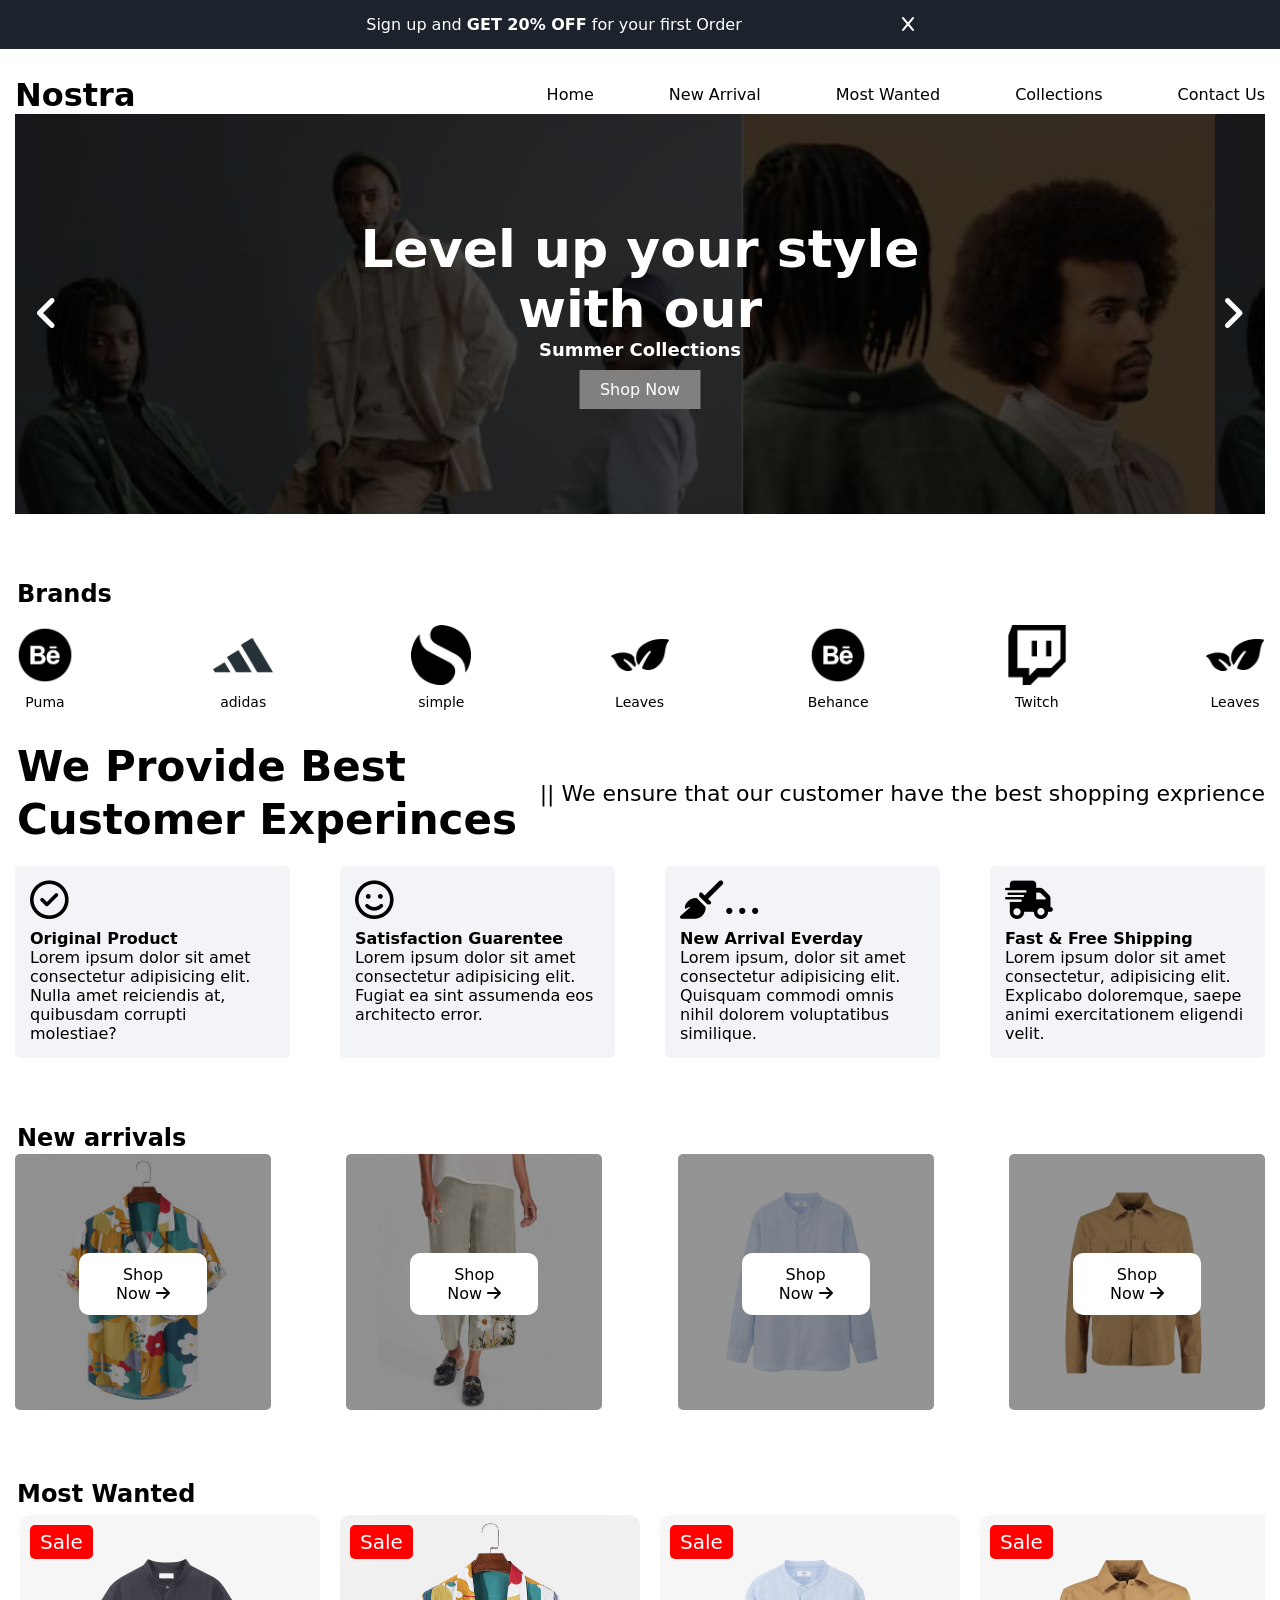
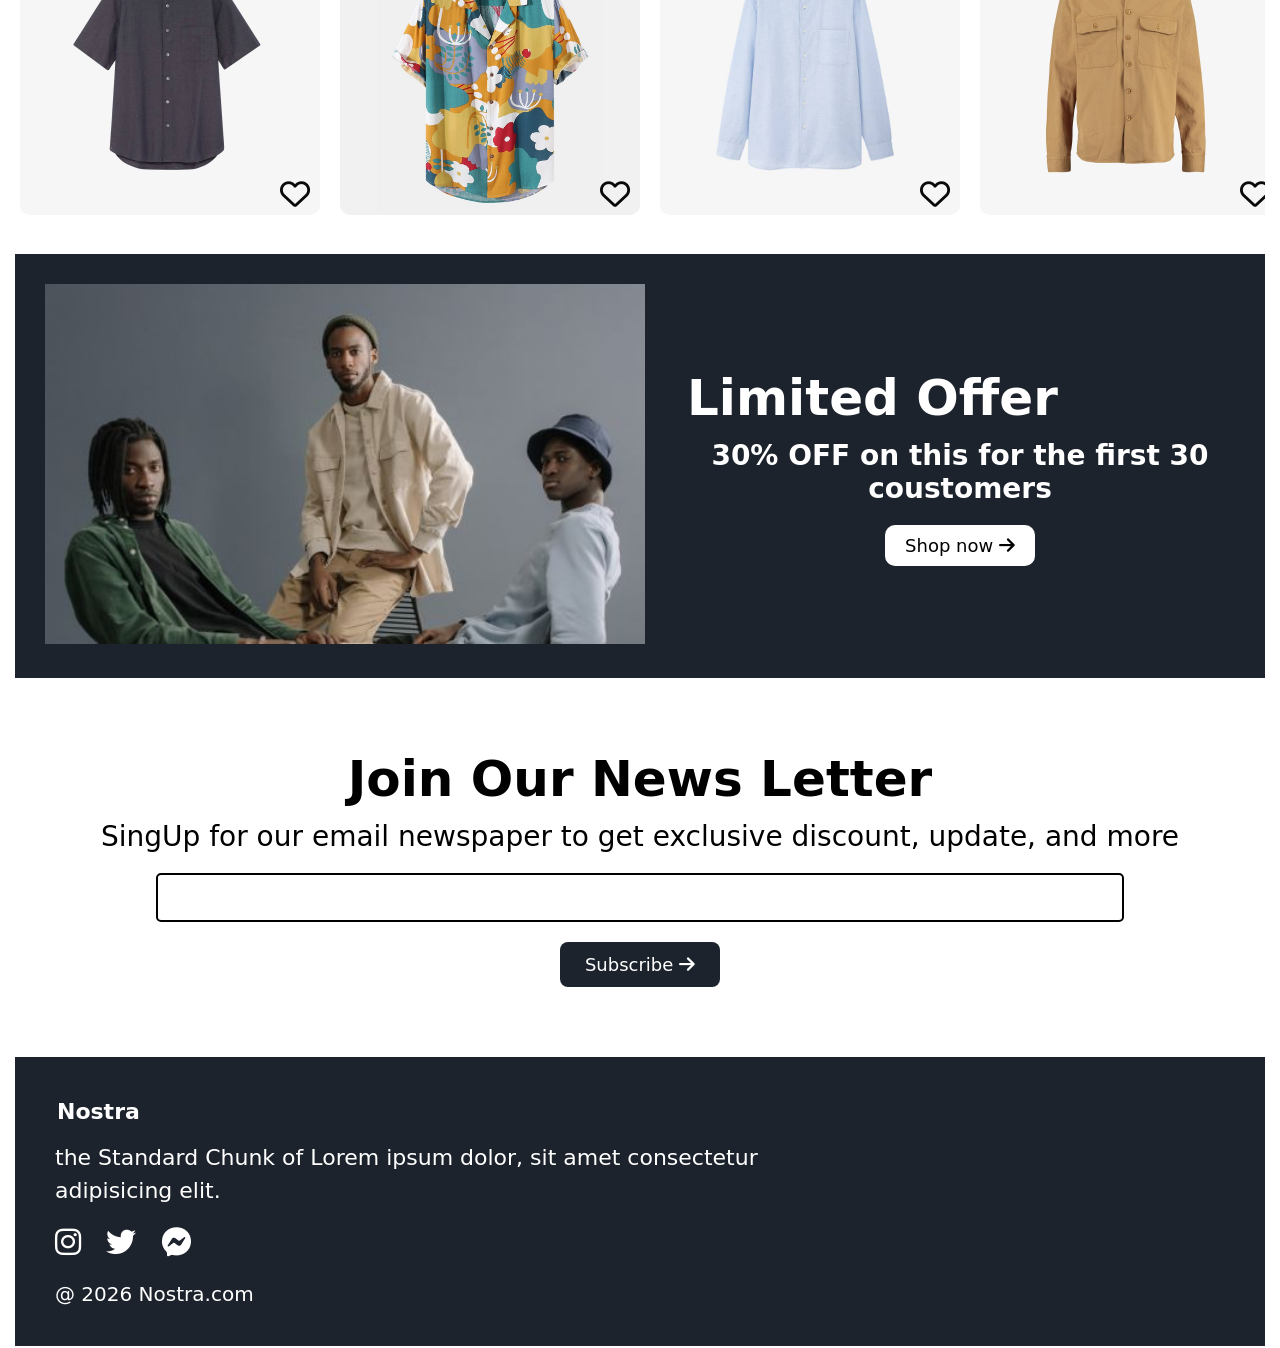
<file: index.html>
<!DOCTYPE html>
<html lang="en">

<head>
    <meta charset="UTF-8">
    <meta name="viewport" content="width=device-width, initial-scale=1.0">
    <title>NOSTRA</title>
    <link rel="stylesheet" href="stylesheet.css">
    <link rel="stylesheet" href="collections.html">
    <link rel="stylesheet" href="contact.html">
    <link rel="stylesheet" href="https://cdnjs.cloudflare.com/ajax/libs/font-awesome/6.4.2/css/all.min.css">
    <link rel="preconnect" href="https://fonts.googleapis.com">
    <link rel="preconnect" href="https://fonts.gstatic.com" crossorigin>
    <link href="https://fonts.googleapis.com/css2?family=Poppins:wght@400;500;700&display=swap" rel="stylesheet">
</head>
<body>
    <div class="top">
        <p>Sign up and <b>GET 20% OFF</b> for your first Order</p>
        <p class="par"><i class="fa-solid fa-x" style="color: white;"></i></p>
    </div>
    <div class="navbar">
        <nav class="section__1">
            <h1 class="nos">Nostra</h1>
            <div class="navbar_links">
                <p class="link">
                    <a href="">Home</a>
                </p>
                <p class="link">
                    <a href="#new_arrival">New Arrival</a>
                </p>
                <p class="link">
                    <a href="#most_wanted">Most Wanted</a>
                </p>
                <p class="link">
                    <a href="collections.html">Collections</a>
                </p>
                <p class="link">
                    <a href="contact.html">Contact Us</a>
                </p>
            </div>
            <div class="navbar-menu-toggle"><i id="side-navbar-activate" onclick="shownavbar()" class="fa-solid fa-bars"
                    style="color: rgb(9, 9, 9);"></i></div>
        </nav>
        <!--side navbar-->

        <div class="side-navbar" style="margin-left: -60%;">
            <p style="text-align: right;">
                <i id="side-navbar-close" class="fa-solid fa-x" style="color: rgb(9, 9, 9);"></i>
            </p>
            <div class="side-navbar-links">
                <p class="side-navbar-link">
                    <a href="index.html">Home</a>
                </p>
                <p  class="side-navbar-link">
                    <a href="#new-arrival">New Arrival</a>
                </p>

                <p  class="side-navbar-link">
                    <a href="#most-wanted">Most Wanted</a>
                </p>
                <p class="side-navbar-link">
                    <a href="collections.html">Collections</a>
                </p>
                <p class="side-navbar-link">
                    <a href="contact.html">Contact Us</a>
                </p>
            </div>
        </div>
        <div class="container">
            <!--slider-->
            <div class="slider">
                <div class="slider-left-button">
                    <i id="slider-left-activate" class="fa-solid fa-angle-left"></i>
                </div>
                <div class="slider-image-content">
                    <h1>Level up your style with our</h1>
                    <h4>Summer Collections</h4>
                    <button>Shop Now</button>
                </div>
                <div class="slider-image-container">
                    <img class="slider-image" src="./image/slider-two.jpg" alt="">
                    <img class="slider-image" src="./image/slider-two.jpg" alt="">
                    <img class="slider-image" src="./image/slider-two.jpg" alt="">
                </div>
                <div class="slider-right-button">
                    <i id="slider-right-activate" class="fa-solid fa-angle-right"></i>
                </div>
            </div>
            <!--Brands-->
            <h2 style="margin-top: 5vw;">Brands</h2>
            <div class="brands">
                <div class="brands-item">
                    <img class="brands-icon" src="./image/puma.png" alt="">
                    <p class="para">Puma</p>
                </div>
                <div class="brands-item">
                    <img class="brands-icon" src="./image/adidas.png" alt="">
                    <p class="para">adidas</p>
                </div>
                <div class="brands-item">
                    <img class="brands-icon" src="./image/simple.png" alt="">
                    <p class="para">simple</p>
                </div>
                <div class="brands-item">
                    <img class="brands-icon" src="./image/leaves.png" alt="">
                    <p class="para">Leaves</p>
                </div>
                <div class="brands-item">
                    <img class="brands-icon" src="./image/behance.png" alt="">
                    <p class="para">Behance</p>
                </div>
                <div class="brands-item">
                    <img class="brands-icon" src="./image/twitch.png" alt="">
                    <p class="para">Twitch</p>
                </div>
                <div class="brands-item">
                    <img class="brands-icon" src="./image/leaves.png" alt="">
                    <p class="para">Leaves</p>
                </div>
            </div>
            <div class="initial-scroll-animate">
                <div class="service">
                    <div class="services-container-1">
                        <div>
                            <h2>We Provide Best</h2>
                            <h2>Customer Experinces</h2>
                        </div>
                        <div>
                            <p class="ser">|| We ensure that our customer have the best shopping exprience</p>
                        </div>
                    </div>
                    <div class="services-container-2">
                        <div>
                            <i style="font-size: 3vw;margin-bottom: 10px;" class="fa-regular fa-circle-check"></i>
                            <h4>Original Product</h4>
                            <p>Lorem ipsum dolor sit amet consectetur adipisicing elit. Nulla amet reiciendis at,
                                quibusdam corrupti molestiae? </p>
                        </div>
                        <div>
                            <i style="font-size: 3vw;margin-bottom: 10px;" class="fa-regular fa-face-smile"></i>
                            <h4>Satisfaction Guarentee</h4>
                            <p> Lorem ipsum dolor sit amet consectetur adipisicing elit. Fugiat ea sint assumenda eos
                                architecto error.</p>
                        </div>
                        <div>
                            <i style="font-size: 3vw;margin-bottom: 10px;" class="fa-solid fa-broom">…</i>
                            <h4>New Arrival Everday</h4>
                            <p>Lorem ipsum, dolor sit amet consectetur adipisicing elit. Quisquam commodi omnis nihil
                                dolorem voluptatibus similique.</p>
                        </div>
                        <div>
                            <i style="font-size: 3vw;margin-bottom: 10px;" class="fa-solid fa-truck-fast"></i>
                            <h4>Fast & Free Shipping</h4>
                            <p>Lorem ipsum dolor sit amet consectetur, adipisicing elit. Explicabo doloremque, saepe
                                animi exercitationem eligendi velit.</p>
                        </div>
                    </div>
                </div>
            </div>
            <div class="initial-scroll-animate">
                <h2 id="new_arrival" style="margin-top: 5vw;">New arrivals</h2>
                <div class="new-arrival">
                    <div class="new-arrival-container">
                        <img style="width: 20vw;" src="./image/f1.jpg" alt="">
                        <div class="overlay"></div>
                        <button>Shop Now <i class="fa-solid fa-arrow-right" style="color: rgb(9, 9, 9);"></i></button>
                    </div>
                    <div class="new-arrival-container">
                        <img style="width: 20vw;" src="./image/f7.jpg" alt="">
                        <div class="overlay"></div>
                        <button>Shop Now <i class="fa-solid fa-arrow-right" style="color: rgb(9, 9, 9);"></i></button>
                    </div>
                    <div class="new-arrival-container">
                        <img style="width: 20vw;" src="./image/n1.jpg" alt="">
                        <div class="overlay"></div>
                        <button>Shop Now <i class="fa-solid fa-arrow-right" style="color: rgb(9, 9, 9);"></i></button>
                    </div>
                    <div class="new-arrival-container">
                        <img style="width: 20vw;" src="./image/n7.jpg" alt="">
                        <div class="overlay"></div>
                        <button>Shop Now <i class="fa-solid fa-arrow-right" style="color: rgb(9, 9, 9);"></i></button>
                    </div>
                </div>
            </div>
            <div class="initial-scroll-animate">
                <h2 id="most_wanted" style="margin-top: 5vw;">Most Wanted</h2>
                <div class="most-wanted">
                    <div class="most-wanted-container">
                        <img src="./image/a1.jpg" alt="">
                        <p class="sale-overlay">Sale</p>
                        <i class="fa-regular fa-heart heart-icon" style="color: rgb(9, 9, 9);"></i>
                    </div>
                    <div class="most-wanted-container">
                        <img src="./image/a2.jpg" alt="">
                        <p class="sale-overlay">Sale</p>
                        <i class="fa-regular fa-heart heart-icon" style="color: rgb(9, 9, 9);"></i>
                    </div>
                    <div class="most-wanted-container">
                        <img src="./image/a3.jpg" alt="">
                        <p class="sale-overlay">Sale</p>
                        <i class="fa-regular fa-heart heart-icon" style="color: rgb(9, 9, 9);"></i>
                    </div>
                    <div class="most-wanted-container">
                        <img src="./image/a4.jpg" alt="">
                        <p class="sale-overlay">Sale</p>
                        <i class="fa-regular fa-heart heart-icon" style="color: rgb(9, 9, 9);"></i>
                    </div>
                    <div class="most-wanted-container">
                        <img src="./image/a5.jpg" alt="">
                        <p class="sale-overlay">Sale</p>
                        <i class="fa-regular fa-heart heart-icon" style="color: rgb(9, 9, 9);"></i>
                    </div>
                    <div class="most-wanted-container">
                        <img src="./image/a6.jpg" alt="">
                        <p class="sale-overlay">Sale</p>
                        <i class="fa-regular fa-heart heart-icon" style="color: rgb(9, 9, 9);"></i>
                    </div>
                    <div class="most-wanted-container">
                        <img src="./image/a7.jpg" alt="">
                        <p class="sale-overlay">Sale</p>
                        <i class="fa-regular fa-heart heart-icon" style="color: rgb(9, 9, 9);"></i>
                    </div>
                    <div class="most-wanted-container">
                        <img src="./image/a5.jpg" alt="">
                        <p class="sale-overlay">Sale</p>
                        <i class="fa-regular fa-heart heart-icon" style="color: rgb(9, 9, 9);"></i>
                    </div>
                </div>
            </div>
            <div class="limited-offer">
                <div class="limited-offer-img">
                    <img src="./image/offer.jpg" alt="">
                </div>
                <div class="limited-offer-text">
                    <h2>Limited Offer</h2>
                    <h4>30% OFF on this for the first 30 coustomers</h4>
                    <button>
                        Shop now
                        <i class="fa-solid fa-arrow-right">
                        </i>
                    </button>
                </div>
            </div>
            <div class="news">
                <h2>Join Our News Letter</h2>
                <p style="text-align: center;">SingUp for our email newspaper to get exclusive discount, update, and
                    more</p>
                <div style="margin-top: 10px;">
                    <input class="search">
                </div>
                <div>
                    <button>
                        Subscribe
                        <i class="fa-solid fa-arrow-right">
                        </i>
                    </button>
                </div>
            </div>
            <div class="footer">
                <div class="footer-container">
                    <div class="footer-box-1">
                        <h2 class="headingtext">Nostra</h2>
                        <p>
                            the Standard Chunk of Lorem ipsum dolor, sit amet consectetur adipisicing elit.
                        </p>
                        <div class="footer-icon-container">
                            <i class="fa-brands fa-instagram icon"></i>
                            <i class="fa-brands fa-twitter icon"></i>
                            <i class="fa-brands fa-facebook-messenger icon"></i>
                        </div>
                    </div>
                </div>
                <p class="subtitle">@ 2026 Nostra.com</p>
            </div>
        </div>
        </div>
        <script src="action.js"></script>
</body>

</html>
</file>
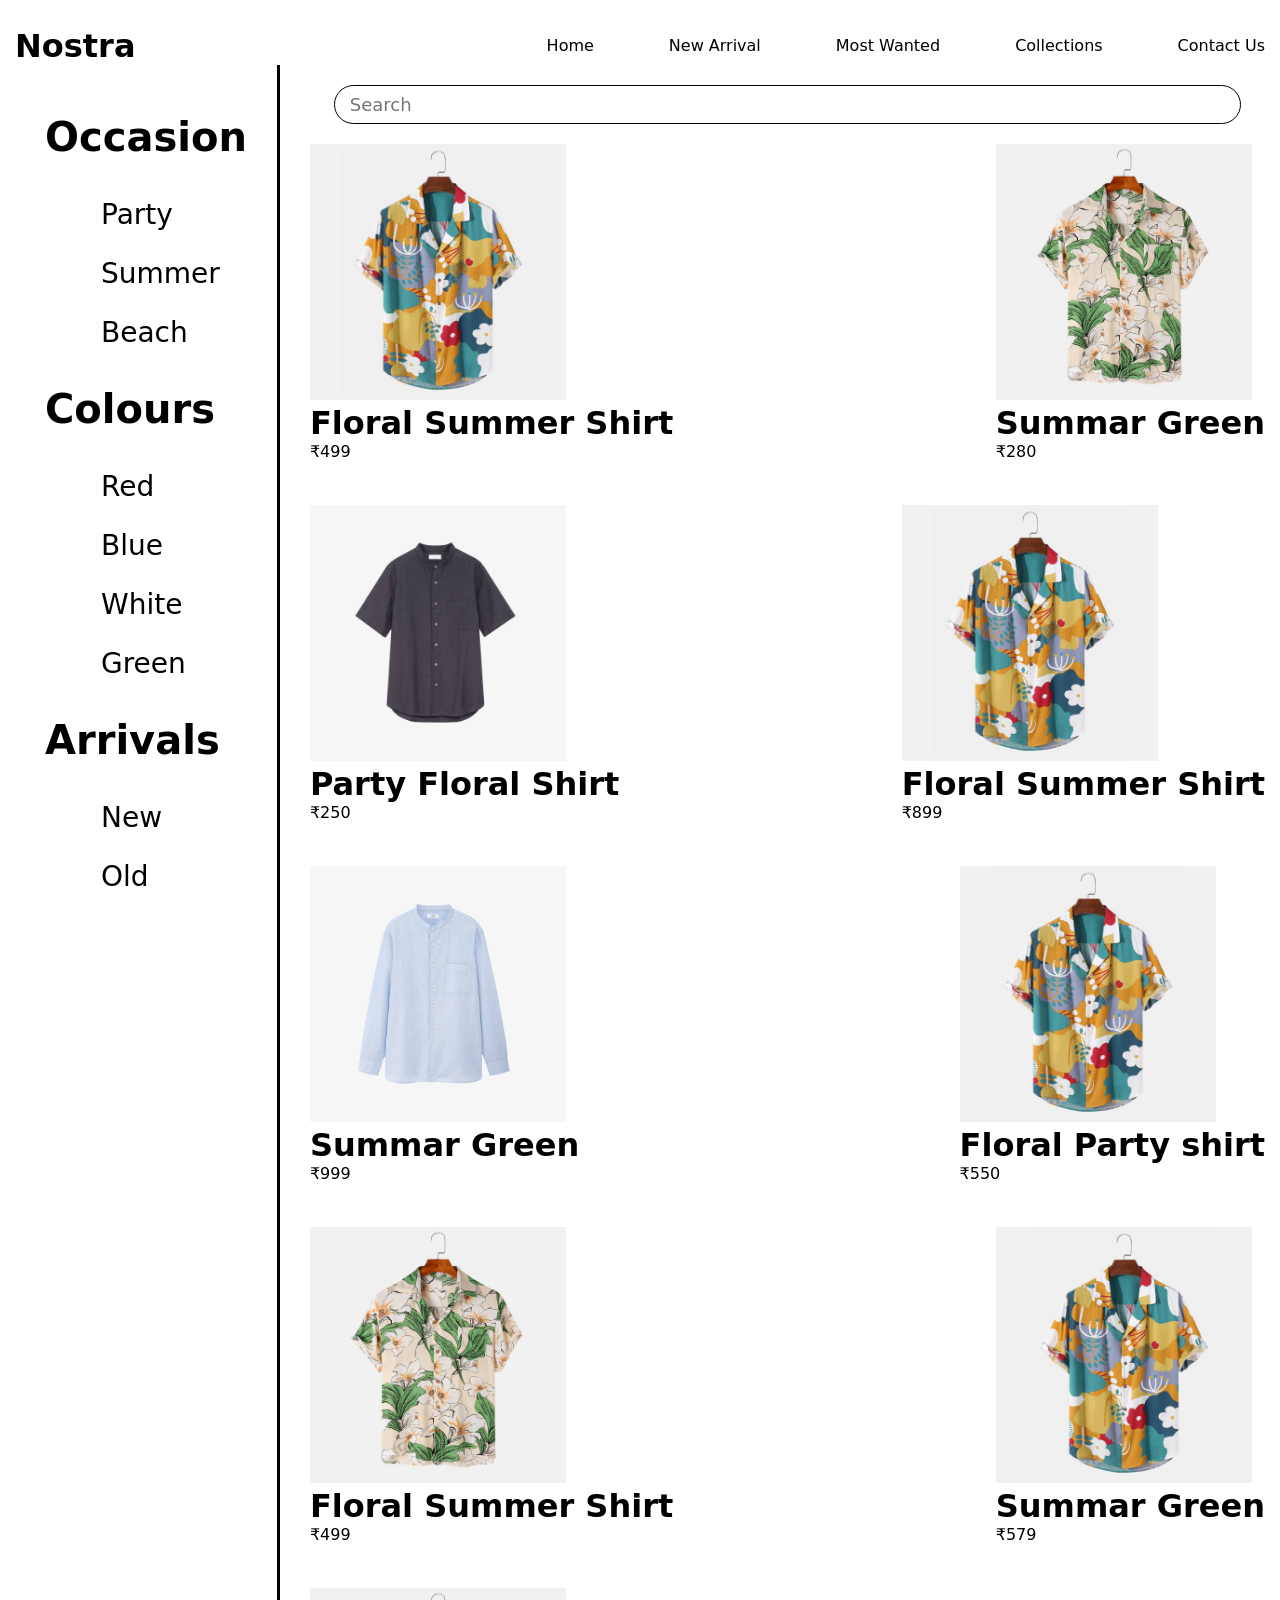
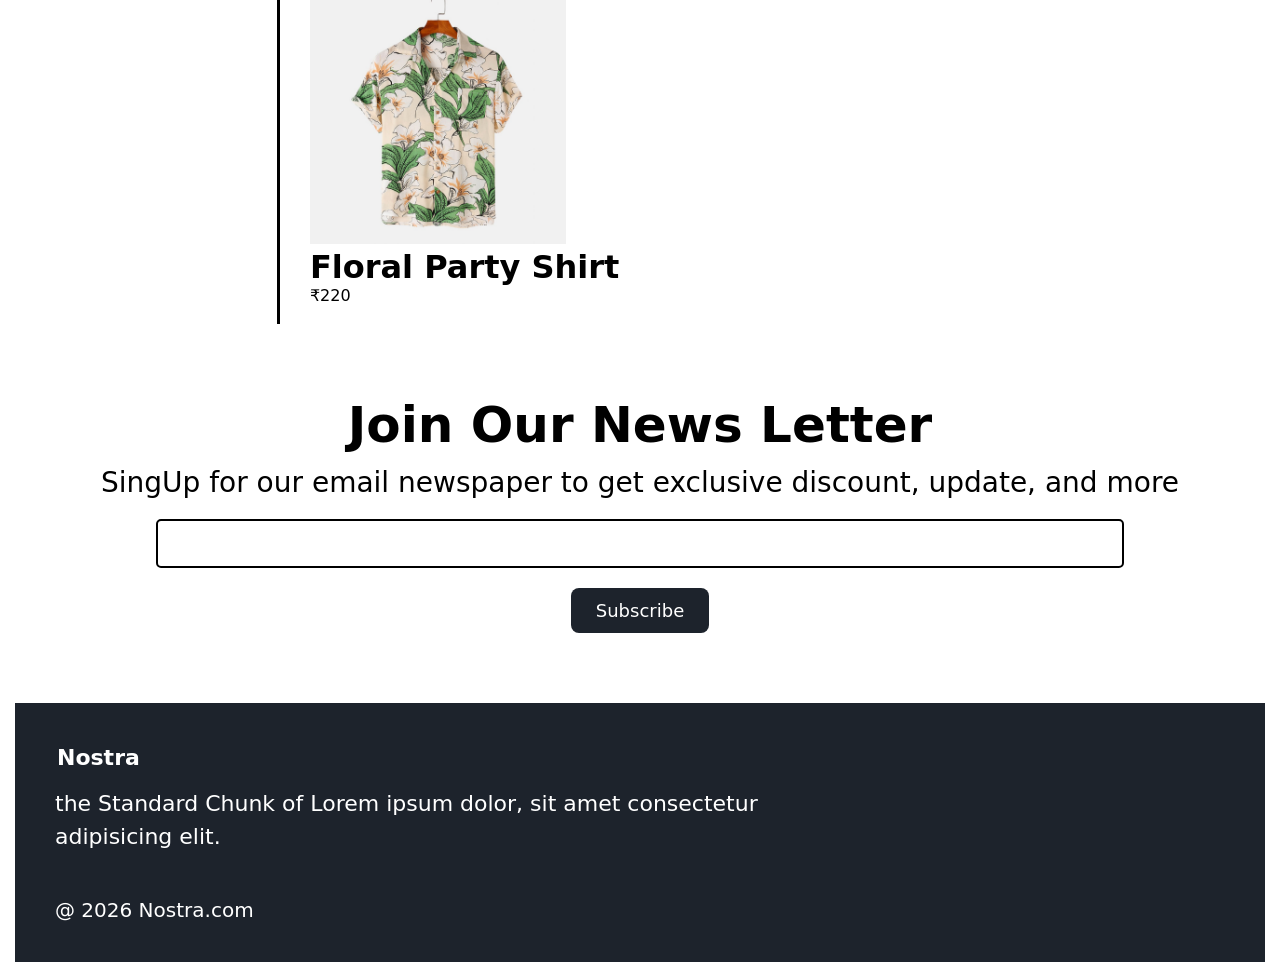
<file: collections.html>
<!DOCTYPE html>
<html lang="en">
<head>
    <meta charset="UTF-8">
    <meta name="viewport" content="width=device-width, initial-scale=1.0">
    <title>collection</title>
    <link rel="stylesheet" href="stylesheet.css">
</head>
<body>
    <div class="navbar">
        <nav class="section__1">
            <h1 class="nos">Nostra</h1>
            <div class="navbar_links">
                <p class="link">
                    <a href="index.html">Home</a>
                </p>
                <p class="link">
                    <a href="#new_arrival">New Arrival</a>
                </p>
                <p class="link">
                    <a href="#most_wanted">Most Wanted</a>
                </p>
                <p class="link">
                    <a href="collections.html">Collections</a>
                </p>
                <p class="link">
                    <a href="contact.html">Contact Us</a>
                </p>
            </div>
            <!--side bar-->
             <div class="side-navbar" style="margin-left: -60%;">
            <p style="text-align: right;">
                <i id="side-navbar-close" class="fa-solid fa-x" style="color: rgb(9, 9, 9);"></i>
            </p>
            <div class="side-navbar-links">
                <p class="side-navbar-link">
                    <a href="index.html">Home</a>
                </p>
                <p  class="side-navbar-link">
                    <a href="#new-arrival">New Arrival</a>
                </p>

                <p  class="side-navbar-link">
                    <a href="#most-wanted">Most Wanted</a>
                </p>
                </p>
                <p class="side-navbar-link">
                    <a href="collections.html">Collections</a>
                </p>
                <p class="side-navbar-link">
                    <a href="contact.html">Contact Us</a>
                </p>
            </div>
        </div>
        </nav>
        <div class="container">
            <div class="divide-section">
                <div class="filter-section">
                    <h3 class="filter-section-occasion">Occasion</h3>
                    <div class="checkbox-group">
                        <input type="checkbox" name="tags" value="party">
                       <label>Party</label> 
                        <br>
                        <input type="checkbox" name="tags" value="summar">
                        <label>Summer</label>
                        <br>
                        <input type="checkbox" name="tags" value="beach">
                         <label>Beach</label>
                        <br>
                    </div>
                    <h3 class="filter-section-colour">Colours</h3>
                    <div>
                        <input type="checkbox" name="tags" value="red">
                        <label for="">Red</label>
                        <br>
                        <input type="checkbox" name="tags" value="blue">
                        <label for="">Blue</label>
                        <br>
                        <input type="checkbox" name="tags" value="white">
                        <label for="">White</label>
                        <br>
                        <input type="checkbox" name="tags" value="green">
                        <label for="">Green</label>
                        <br>
                    </div>
                    <h3 class="filter-section-arrivals">Arrivals</h3>
                    <div>
                        <input type="checkbox" name="tags" value="new">
                        <label for="">New</label>
                        <br>
                        <input type="checkbox" name="tags" value="old">
                        <label for="">Old</label>
                        <br>
                    </div>
                    <hr class="vertical-line">
                </div>
                <div class="Product-section">
        <form class="navbar-search">
            <input type="search" placeholder="Search">
            <i class="fa-solid fa-magnifying-glass"></i>
        </form>
        <div class="products">
            <div class="Product">
                <img style="width: 20vw;" src="./image/f1 (1).jpg" alt="">
                <h1> Floral Summer Shirt</h1>
                <p>₹499</p>
                <tags style="visibility: hidden;">new,blue,summar</tags>
            </div>
            <div class="Product">
                <img style="width: 20vw;" src="./image/f2.jpg" alt="">
                <h1>Summar Green</h1>
                <p>₹280</p>
                <tags style="visibility: hidden;">new,green,beach</tags>
            </div>
            <div class="Product">
                <img style="width: 20vw;" src="./image/a1.jpg" alt="">
                <h1>Party Floral Shirt</h1>
                <p>₹250</p>
                <tags style="visibility: hidden;">old,red,party</tags>
            </div>
            <div class="Product">
                <img style="width: 20vw;" src="./image/a2.jpg" alt="">
                <h1>Floral Summer Shirt</h1>
                <p>₹899</p>
                <tags style="visibility: hidden;">old,white,beach</tags>
            </div>
            <div class="Product">
                <img style="width: 20vw;" src="./image/a3.jpg" alt="">
                <h1>Summar Green</h1>
                <p>₹999</p>
                <tags style="visibility: hidden;">old,white,beach</tags>
            </div>
            <div class="Product">
                <img style="width: 20vw;" src="./image/f1 (1).jpg" alt="">
                <h1> Floral Party shirt</h1>
                <p>₹550</p>
                <tags style="visibility: hidden;">old,red,party</tags>
            </div>
            <div class="Product">
                <img style="width: 20vw;" src="./image/f2.jpg" alt="">
                <h1> Floral Summer Shirt</h1>
                <p>₹499</p>
                <tags style="visibility: hidden;">old,red,party</tags>
            </div>
            <div class="Product">
                <img style="width: 20vw;" src="./image/f1 (1).jpg" alt="">
                <h1>Summar Green</h1>
                <p>₹579</p>
                <tags style="visibility: hidden;">old,red,party</tags>
            </div>
            <div class="Product">
                <img style="width: 20vw;" src="./image/f2.jpg" alt="">
                <h1> Floral Party Shirt</h1>
                <p>₹220</p>
                <tags style="visibility: hidden;">new,blue,summar</tags>
            </div>
        </div>
        </div>
        </div>
        <div class="news">
                <h2>Join Our News Letter</h2>
                <p style="text-align: center;">SingUp for our email newspaper to get exclusive discount, update, and
                    more</p>
                <div style="margin-top: 10px;">
                    <input class="search">
                </div>
                <div>
                    <button>
                        Subscribe
                        <i class="fa-solid fa-arrow-right">
                        </i>
                    </button>
                </div>
            </div>
            <div class="footer">
                <div class="footer-container">
                    <div class="footer-box-1">
                        <h2 class="headingtext">Nostra</h2>
                        <p>
                            the Standard Chunk of Lorem ipsum dolor, sit amet consectetur adipisicing elit.
                        </p>
                        <div class="footer-icon-container">
                            <i class="fa-brands fa-instagram icon"></i>
                            <i class="fa-brands fa-twitter icon"></i>
                            <i class="fa-brands fa-facebook-messenger icon"></i>
                        </div>
                    </div>
                </div>
                <p class="subtitle">@ 2026 Nostra.com</p>
            </div>
        </div>
        </div>
</body>
</html>
</file>
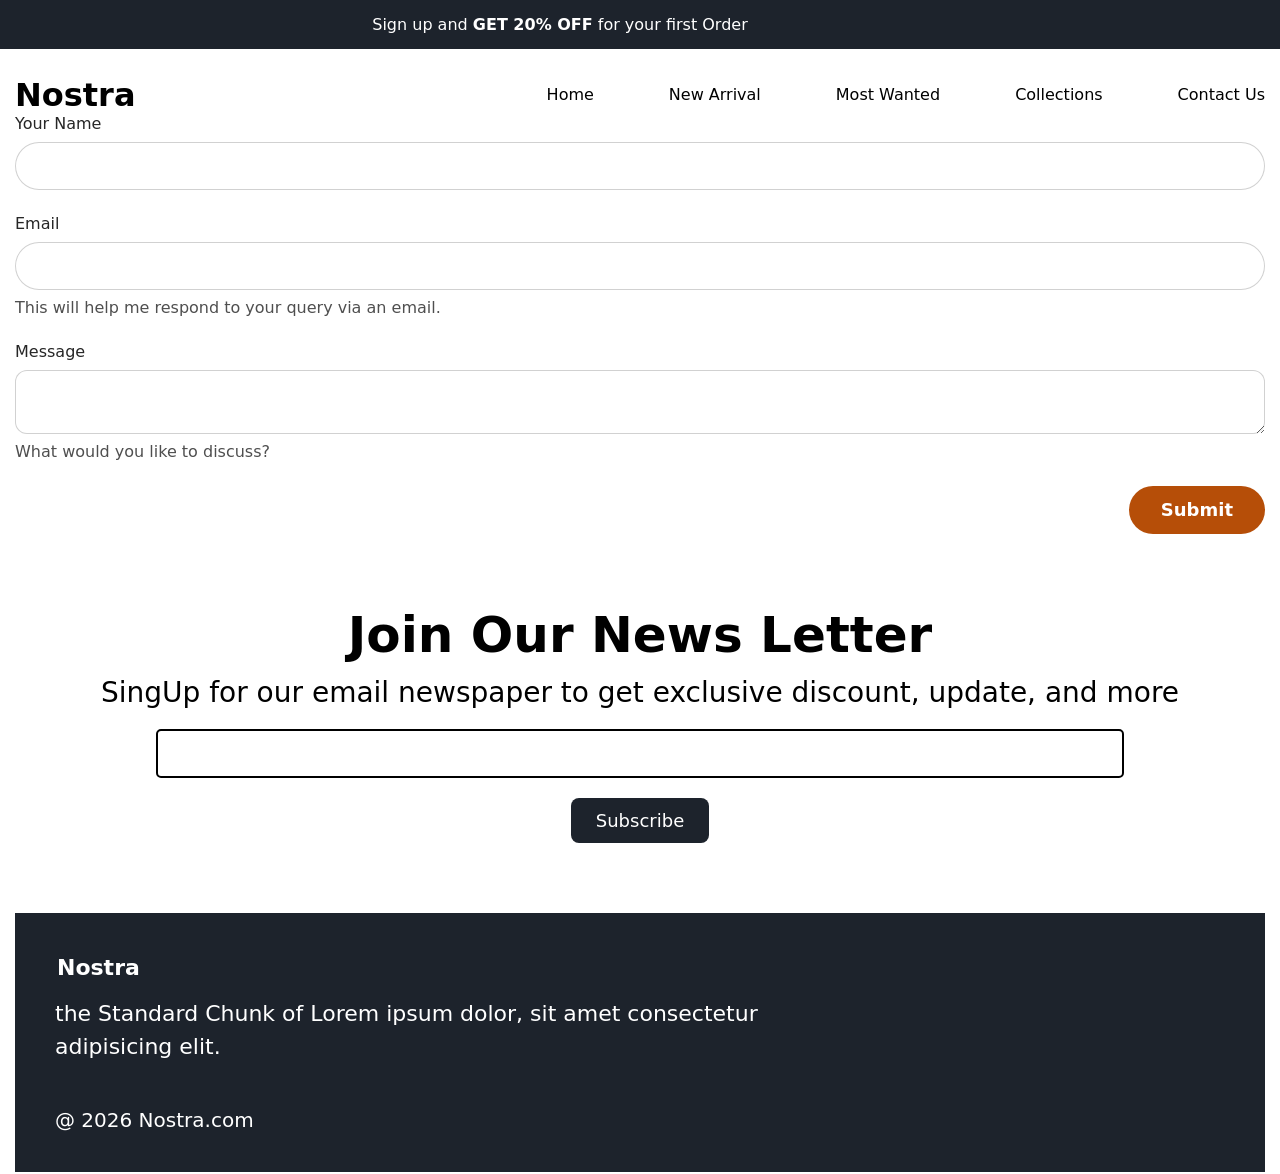
<file: contact.html>
<!DOCTYPE html>
<html lang="en">

<head>
    <meta charset="UTF-8">
    <meta name="viewport" content="width=device-width, initial-scale=1.0">
    <title>Contact form</title>
    <link rel="stylesheet" href="stylesheet.css">
</head>

<body>
    <div class="top">
        <p>Sign up and <b>GET 20% OFF</b> for your first Order</p>
        <p class="par"><i class="fa-solid fa-x" style="color: white;"></i></p>
    </div>
    <div class="navbar">
        <nav class="section__1">
            <h1 class="nos">Nostra</h1>
            <div class="navbar_links">
                <p class="link">
                    <a href="index.html">Home</a>
                </p>
                <p class="link">
                    <a href="#new_arrival">New Arrival</a>
                </p>
                <p class="link">
                    <a href="#most_wanted">Most Wanted</a>
                </p>
                <p class="link">
                    <a href="collections.html">Collections</a>
                </p>
                <p class="link">
                    <a href="contact.html">Contact Us</a>
                </p>
            </div>
            <div class="navbar-menu-toggle"><i id="side-navbar-activate" onclick="shownavbar()" class="fa-solid fa-bars"
                    style="color: rgb(9, 9, 9);"></i></div>
        </nav>
        <!--side navbar-->

        <div class="side-navbar" style="margin-left: -60%;">
            <p style="text-align: right;">
                <i id="side-navbar-close" class="fa-solid fa-x" style="color: rgb(9, 9, 9);"></i>
            </p>
            <div class="side-navbar-links">
                <p class="side-navbar-link">
                    <a href="index.html">Home</a>
                </p>
                <p class="side-navbar-link">
                    <a href="#new-arrival">New Arrival</a>
                </p>

                <p class="side-navbar-link">
                    <a href="#most-wanted">Most Wanted</a>
                </p>
                </p>
                <p class="side-navbar-link">
                    <a href="collections.html">Collections</a>
                </p>
                <p class="side-navbar-link">
                    <a href="contact.html">Contact Us</a>
                </p>
            </div>
        </div>
        <form action="https://formspree.io/f/{FORM_ID}" class="fs-form" target="_top" method="POST">
            <div class="fs-field">
                <label class="fs-label" for="name">Your Name</label>
                <input class="fs-input" id="name" name="name" required />
            </div>
            <div class="fs-field">
                <label class="fs-label" for="email">Email</label>
                <input class="fs-input" id="email" name="email" required />
                <p class="fs-description">
                    This will help me respond to your query via an email.
                </p>
            </div>
            <div class="fs-field">
                <label class="fs-label" for="message">Message</label>
                <textarea class="fs-textarea" id="message" name="message" required></textarea>
                <p class="fs-description">What would you like to discuss?</p>
            </div>
            <div class="fs-button-group">
                <button class="fs-button" type="submit">Submit</button>
            </div>
        </form>
        <div class="news">
            <h2>Join Our News Letter</h2>
            <p style="text-align: center;">SingUp for our email newspaper to get exclusive discount, update, and
                more</p>
            <div style="margin-top: 10px;">
                <input class="search">
            </div>
            <div>
                <button>
                    Subscribe
                    <i class="fa-solid fa-arrow-right">
                    </i>
                </button>
            </div>
        </div>
        <div class="footer">
            <div class="footer-container">
                <div class="footer-box-1">
                    <h2 class="headingtext">Nostra</h2>
                    <p>
                        the Standard Chunk of Lorem ipsum dolor, sit amet consectetur adipisicing elit.
                    </p>
                    <div class="footer-icon-container">
                        <i class="fa-brands fa-instagram icon"></i>
                        <i class="fa-brands fa-twitter icon"></i>
                        <i class="fa-brands fa-facebook-messenger icon"></i>
                    </div>
                </div>
            </div>
            <p class="subtitle">@ 2026 Nostra.com</p>
        </div>
    </div>
    </div>
</body>

</html>
</file>
<file: stylesheet.css>
*{
    margin: 0%;
    padding: 0%;
}
html{
    scroll-behavior: smooth;
}
body{
  font-family: 'poppins', sans-serif;
  margin: 0;
}
.top{
    display: flex;
    background-color: #1D232C;
    color: white;
    text-align: center;
    justify-content: center;
    padding: 15px;
}
@media screen and (max-width:768px) {
    .top{
        font-size: 10px;
        text-align: center;
    }
    .par i{
        font-size: 10px;
    }
    
}
.par{
    margin-left: 160px;
}
.navbar{
    padding-top:2px;
    padding-bottom:2px;
    padding-left:15px;
    padding-right:15px;
}
.nos{
    padding-top: 5px;
    font-size: 32px;
}
.section__1{
    display: flex;
    justify-content: space-between;
    align-items: center;
}
.navbar_links{
    display: flex;
    gap: 75px;
    font-size: 20px;

}
.navbar_links a{
    text-decoration: none;
    color: black;
    font-size: 16px;
}
.navbar_links a:hover{
    text-decoration: underline;
}
.navbar-menu-toggle{
    display: none;
    font-size: 24px;
    cursor: pointer;
}
@media screen and (max-width:768px) {
    .navbar_links{
        display: none;
    }
    .navbar-menu-toggle{
        display: block;
    }
    .navbar{
        padding: 15px 20px;
    }
    .nos{
        font-size: 28px;
    }
}
.side-navbar{
    background-color:#1D232C ;
    width: 50%;
    height: 100%;
    position: fixed;
    top: 0%;
    left: 0%;
    padding: 20px;
    color: white;
    transition: 0.5s;
    z-index: 20;
}
.side-navbar-links{
    display: flex;
    flex-direction: column;
    gap: 30px;
    margin-top: 30px;
}
.side-navbar-link a{
    color: white;
    text-decoration: none;
    font-size: 20px;
}
.side-navbar-link a:hover{
    text-decoration: underline;
}
.slider{
    position: relative;
    width: 100%;
    overflow: hidden;
}
.slider-image-container{
    display: flex;
    width: 100%;
    transition: 0.5s ease-in-out;
}
.slider-image{
    width: 100%;
    height: 400px;
}
.slider-image-content{
    position: absolute;
    top: 50%;
    left: 50%;
    transform: translate(-50%, -50%);
    z-index: 2;
    text-align: center;
    color: white;
}
.slider-image-content h1{
    font-size: 52px;
}
.slider-image-content h4{
    font-size: 18px;
}
.slider-image-content button{
    padding: 10px 20px;
    border: none;
    margin-top: 10px;
    cursor: pointer;
    background-color:grey;
}
.slider-left-button,.slider-right-button{
    position: absolute;
    top: 50%;
    transform: translateY(-50%);
    z-index: 2;
    font-size: 40px;
    color: white;
    cursor: pointer;
}
.slider-left-button{
    left: 20px;
}
.slider-right-button{
    right: 20px;
}

h2{
    text-align: left;
    padding: 2px;
    
} 
@media screen and (max-width:600px) {
    .slider-image{
        width: 100%;
        height: 250px;
        object-fit: cover;
}
}
.slider-image-content{
    position: absolute;
    top: 50%;
    left: 50%;
    transform: translate(-50%,-50%);
    color: white;
    text-align: center;
    z-index: 2;
}
.slider-left-button{
    position: absolute;
    top: 50%;
    left: 20px;
    transform: translateY(-50%);
    z-index: 2;
    font-size: 40px;
    color: white;
}
.slider-right-button{
    position: absolute;
    top: 50%;
    right:20px;
    transform: translateY(-50%);
    z-index: 2;
    font-size: 40px;
    color: white;
}
@media screen and (max-width:600px) {
    .slider-image{
        height: 250px;
    }
    .slider-image-content h1{
        font-size: 25px;
    }
    .slider-image-content h4{
        font-size: 16px;
    }
    .slider-left-button,.slider-right-button{
        font-size: 25px;
        color: white;
    }
   
}
.brands{
    display: flex;
    justify-content: space-between;
    align-items: center;
    gap: 10px;
    margin-top: 15px;
}
.brands-item{
    text-align: center;
}
.brands-icon{
    width: 60px;
    height: 60px;
    object-fit: contain;
}
.para{
    font-size: 14px;
    margin-top: 5px;
}
@media screen and (max-width:600px) {
    .brands{
        gap: 5px;
    }
    .brands-icon{
        width: 30px;
        height: 30px;
    }
    .para{
        font-size: 10px;
    }
}
.services-container-1{
    display: flex;
    justify-content: space-between;
    align-items: center;
    margin-top: 30px;
    gap: 20px;
    font-size: 28px;
}
.ser{
    text-align: center;
    font-size: 22px;
}
@media screen and (max-width:600px) {
    .services-container-1{
        display: flex;
        flex-wrap: nowrap;
        justify-content: space-between;
        align-items: center;
        font-size: 8px;
    }
    .ser{
        font-size: 8px;
    }
}
.services-container-2{
    display: flex;
    justify-content: space-between;
    gap: 15px;
    margin-top: 20px;
}
.services-container-2 div{
    background-color: #f2f4f7;
    padding: 15px;
    border-radius: 5px;
    width: 22%;
}
@media screen and (max-width:600px) {
    .services-container-2{
        display: flex;
        flex-wrap: nowrap;
        justify-content: space-between;
        align-items: center;
        text-align: center;
        padding: 10px;
    }
    .services-container-2 div{
        width: 80px;
        height: 120px;
    }
    .services-container-2 h4{
        font-size: 8px;
        margin-bottom: 10px;
        margin-top: 2px;
    }
    .services-container-2 p{
        font-size: 4px;
    }
}
.new-arrival{
    display: flex;
    justify-content: space-between;
    gap: 20px;
}
.new-arrival-container{
    position: relative;
}
.new-arrival-container img{
    border-radius: 5px;
    filter: brightness(60%);
    width: 300px;
}
.new-arrival-container button{
    position: absolute;
    top: 50%;
    left: 50%;
    transform: translate(-50%, -50%);
    padding: 12px 24px;
    border-radius: 10px;
    background-color: white;
    color: black;
    font-size: 16px;
    cursor: pointer;
}
#new-arrival{
    margin-bottom: 10px;
}

@media screen and (max-width:600px) {
    .new-arrival{
        display: flex;
        justify-content: space-between;
    }
    .new-arrival-container button{
        font-size: 8px;
        width: 100%;
    }
}

.most-wanted{
    display: flex;
    gap: 20px;
    padding:5px;
    overflow-x: auto;
    scroll-behavior: smooth;
    scrollbar-width: none;
}
.most-wanted::-webkit-scrollbar{
    display: none;
}
.most-wanted-container img{
    width: 300px;
}

.most-wanted-container{
    position: relative;
    width: 300px;
    flex-shrink: 0;
}
.most-wanted-container img:first-child{
    width: 300px;
    border-radius: 10px;
}
.sale-overlay{
    position: absolute;
    top:10px;
    left: 10px;
    background-color: red;
    color: white;
    padding: 5px 10px;
    border-radius: 5px;
    font-size: 20px;
}
.heart-icon{
    position: absolute;
    bottom: 10px;
    right: 10px;
    font-size: 30px;
    color: black;
}
#most-wanted{
    margin-left: 5px;
}
@media screen and (max-width:768px) {
    .most-wanted-container{
        width: 150px;
    }
    .most-wanted-container img:first-child{
        width: 150px;
        height: 150px;
        object-fit: cover;
    }
}
.limited-offer{
    display: flex;
    align-items: center;
    justify-content: center;
    gap: 40px;
    background-color: #1D232C;
    color: white;
    padding: 30px;
    margin-top: 30px;
}
.limited-offer-img img{
    width: 600px;
}
.limited-offer-text{
    text-align: center;
}
.limited-offer-text h2{
    font-size: 50px;
    margin-bottom: 10px;
}
.limited-offer-text h4{
    font-size: 28px;
    margin-bottom: 20px;
}
.limited-offer-text button{
    padding: 10px 20px;
    border: none;
    border-radius: 10px;
    background-color: white;
    color: black;
    font-size: 18px;
    cursor: pointer;
}
@media screen and (max-width:600px) {
    .limited-offer{
        flex-direction: column;
        text-align: center;
        padding: 20px;
        gap: 20px;
    }
    .limited-offer-img img{
        width: 80vw;
    }
    .limited-offer-text h2{
        font-size: 30px;
        text-align: center;
    }
    .limited-offer-text h4{
        font-size: 14px;
    }
    .limited-offer-text button{
        font-size: 16px;
        padding: 10px 20px;
    }
}
.news{
    text-align: center;
    margin-top: 50px;
    padding: 20px;
}
.news h2{
    font-size: 50px;
    margin-bottom: 10px;
    text-align: center;
}
.news p{
    font-size: 28px;
    margin-bottom: 20px;
}
.search{
    width: 80%;
    padding: 12px 25px;
    border: solid black 2px;
    border-radius: 5px;
    font-size: 18px;
}
.news button{
    margin-top: 20px;
    padding: 12px 25px;
    background-color: #1D232C;
    color: white;
    border: none;
    border-radius: 8px;
    font-size: 18px;
    cursor: pointer;
}
@media screen and (max-width:600px) {
    .news{
        padding: 20px;
    }
    .news h2{
        font-size: 20px;
    }
    .news p{
        font-size: 10px;
        width: 100%;
    }
    .search{
        width: 80vw;
        padding: 12px;
        font-size: 16px;
    }
    .news button{
        font-size: 12px;
        padding: 10px 20px;
    }
}
.footer{
    margin-top: 50px;
    padding: 40px;
    background-color: #1D232C;
    color: white;
}
.footer-container{
    display: flex;
    justify-content: space-between;
    align-items: center;
}
.footer-box-1{
    width: 100%;
}
.headingtext{
    font-size: 22px;
    margin-bottom: 15px;
}
.footer-box-1 p{
    font-size: 22px;
    width: 70%;
    line-height: 1.5;
}
.footer-icon-container{
    margin-top: 20px;
    display: flex;
    gap: 25px;
}
.icon{
    font-size: 30px;
    cursor: pointer;
    color: white;
}
.subtitle{
    margin-top: 25px;
    font-size: 20px;
}
@media screen and (max-width:600px) {
    .footer{
        padding: 25px;
    }
    .headingtext{
        font-size: 32px;
    }
    .footer-box-1 p{
        width: 100%;
        font-size: 10px;
    }
    .footer-icon-container{
        gap: 18px;
    }
    .icon{
        font-size: 22px;
    }
    .subtitle{
        font-size: 16px;
    }
}
.divide-section{
    display: flex;
    gap: 30px;
}
.filter-section{
    width: 350px;
    border-right: 3px solid black;
    padding: 30px;
    line-height: 45px;
    min-height: 100vh;
    box-sizing: border-box;
    font-size: 22px;
}
.filter-section h3{
    font-size: 40px;
    margin-bottom: 20px;
    margin-top: 20px;
}
.filter-section p{
    font-size: 22px;
}
.filter-section div{
    margin-bottom: 30px;
}
.navbar{
    margin-top: 20px;
}
.filter-section input{
    width: 34px;
    height: 34px;
    margin: 5px;
}
.filter-section label{
    font-size: 28px;
    margin-left: 5px;
    text-align: center;
    align-items: center;
    justify-content: center;
}
.checkbox_group{
    gap: 15px;
    margin-bottom: 15px;
    align-items: center;
}
.product-section{
    display: flex;
    gap: 20px;
    padding: 20px;
}
.product-container{
    flex: 1;
    padding-left: 20px;
}
.navbar-search{
    width: 95%;
    border: solid 1px black;
    border-radius: 25px;
    padding: 8px 15px;
    display: flex;
    justify-content: space-between;
    align-items: center;
    margin: 20px auto;
    overflow: hidden;
}
.navbar-search input{
    border: none;
    width: 100%;
    font-size: 18px;
    outline: none;
    background: transparent;
}
.navbar-search i{
    font-size: 18px;
    color: gray;
}
.products{
    display: flex;
    flex-wrap: wrap;
    justify-content: space-between;
    gap: 25px;
}
.product{
    width: 30%;
}
.product img{
    width: 100%;
    background-color: #f3f3f3;
}
.product h1{
    font-size: 28px;
    margin-top: 15px;
}
.product p{
    font-size: 18px;
    font-weight: bold;
}
@import url("https://fonts.googleapis.com/css2?family=Figtree:ital,wght@0,300..900;1,300..900&family=Poppins:ital,wght@0,100;0,200;0,300;0,400;0,500;0,600;0,700;0,800;0,900;1,100;1,200;1,300;1,400;1,500;1,600;1,700;1,800;1,900&display=swap");

/** Variables **/

:root {
  --color-background: #e7e7e7;
  --color-background-alt: #888888;
  --color-border-active: #da7105;
  --color-border-default: #d1d1d1;
  --color-highlight: #fdcf4c;
  --color-primary: #b64e08;
  --color-primary-active: #79320e;
  --color-text-default: #262626;
  --color-text-muted: #4f4f4f;

  --font-family-body: "Figtree", system-ui, sans-serif;
  --font-family-display: "Poppins", system-ui, sans-serif;
}

/** Base **/

*,
::before,
::after {
  box-sizing: border-box;
}

* {
  border: 0;
  margin: 0;
  padding: 0;
}

body {
  -webkit-font-smoothing: antialiased;
  font-family: var(--font-family-body);
  font-optical-sizing: auto;
  font-style: normal;
}

button,
input,
optgroup,
select,
textarea {
  font-family: inherit;
  font-feature-settings: inherit;
  font-variation-settings: inherit;
  font-size: 100%;
  font-weight: inherit;
  line-height: inherit;
  color: inherit;
  margin: 0;
  padding: 0;
}

[type="checkbox"],
[type="radio"],
[type="range"] {
  appearance: none;
  flex-shrink: 0;
  padding: 0;
  user-select: none;
}

[type="checkbox"]:focus,
[type="radio"]:focus,
[type="range"]:focus {
  outline: none;
}

/** Components **/

.fs-form {
  display: grid;
  row-gap: 1.5rem;
}

.fs-form:where(.fs-layout__2-column) {
  column-gap: 1.5rem;
  grid-template-columns: 1fr 1fr;
}

fieldset {
  display: grid;
  margin: 1.5rem 0;
  row-gap: 1.5rem;
}

.fs-form:where(.fs-layout__2-column) fieldset {
  column-gap: 1.5rem;
  grid-template-columns: 1fr 1fr;
  grid-column: 1 / -1;
}

.fs-fieldset-title {
  color: var(--color-text-default);
  font-family: var(--font-family-display);
  font-size: 1.25rem;
  line-height: 1.75rem;
  margin-bottom: 1.5rem;
  grid-column: 1 / -1;
}

.fs-field {
  display: flex;
  flex-direction: column;
  row-gap: 0.5rem;
}

.fs-label {
  color: var(--color-text-default);
  display: block;
  font-family: var(--font-family-display);
  font-size: 1rem;
  line-height: 1.25rem;
}

.fs-description {
  color: var(--color-text-muted);
  display: block;
  font-size: 1rem;
  line-height: 1.25rem;
}

.fs-button-group {
  display: flex;
  flex-direction: row-reverse;
  column-gap: 1.5rem;
}

.fs-form:where(.fs-layout__2-column) .fs-button-group {
  grid-column: 1 / -1;
}

.fs-button {
  background-color: var(--color-primary);
  border-radius: 9999px;
  color: white;
  cursor: pointer;
  font-size: 1.125rem;
  font-weight: 600;
  line-height: 1.5rem;
  padding: 0.75rem 2rem;
  transition-duration: 200ms;
  transition-property: background-color;
  transition-timing-function: cubic-bezier(0.4, 0, 0.2, 1);
}

.fs-button:hover {
  background-color: var(--color-primary-active);
}

.fs-button:focus-visible {
  background-color: var(--color-primary-active);
  outline: 4px solid var(--color-highlight);
}

.fs-input,
.fs-select {
  appearance: none;
  border-radius: 9999px;
  border-width: 0;
  box-shadow: var(--color-border-default) 0 0 0 1px inset;
  color: var(--color-text-default);
  font-size: 1rem;
  height: 3rem;
  line-height: 1.5rem;
  outline: none;
  padding-left: 1rem;
  padding-right: 1rem;
}

.fs-input:focus-visible,
.fs-select:focus-visible {
  box-shadow: var(--color-border-active) 0 0 0 1px inset;
}

.fs-input::placeholder {
  color: var(--color-text-muted);
}

.fs-checkbox-group,
.fs-radio-group {
  display: flex;
  flex-direction: column;
  row-gap: 1rem;
}

.fs-checkbox-field,
.fs-radio-field {
  column-gap: 0.5rem;
  display: flex;
}

:is(.fs-checkbox-field, .fs-radio-field) .fs-label + .fs-description {
  margin-top: 0.25rem;
}

.fs-checkbox-wrapper,
.fs-radio-wrapper {
  align-items: center;
  display: flex;
  height: 1.25rem;
}

.fs-checkbox,
.fs-radio {
  background-color: #fff;
  border: 1px solid var(--color-border-default);
  height: 1.25rem;
  width: 1.25rem;
}

.fs-checkbox {
  border-radius: 0.25rem;
}

.fs-radio {
  border-radius: 100%;
}

.fs-checkbox:checked,
.fs-radio:checked {
  background-color: var(--color-primary);
  background-position: center;
  background-repeat: no-repeat;
  background-size: 100% 100%;
  border-color: transparent;
}

.fs-checkbox:checked {
  background-image: url("data:image/svg+xml,%3csvg viewBox='0 0 16 16' fill='white' xmlns='http://www.w3.org/2000/svg'%3e%3cpath d='M12.207 4.793a1 1 0 010 1.414l-5 5a1 1 0 01-1.414 0l-2-2a1 1 0 011.414-1.414L6.5 9.086l4.293-4.293a1 1 0 011.414 0z'/%3e%3c/svg%3e");
}

.fs-radio:checked {
  background-image: url("data:image/svg+xml,%3csvg viewBox='0 0 16 16' fill='white' xmlns='http://www.w3.org/2000/svg'%3e%3ccircle cx='8' cy='8' r='3'/%3e%3c/svg%3e");
}

.fs-checkbox:focus-visible,
.fs-radio:focus-visible {
  border-color: var(--color-border-active);
  outline: 4px solid var(--color-highlight);
  outline-offset: 0;
}

.fs-checkbox:checked:focus-visible,
.fs-radio:checked:focus-visible {
  border-color: transparent;
}

.fs-select {
  background-color: #fff;
  background-image: url("data:image/svg+xml,%3csvg xmlns='http://www.w3.org/2000/svg' fill='none' viewBox='0 0 20 20'%3e%3cpath stroke='%236b7280' stroke-linecap='round' stroke-linejoin='round' stroke-width='1.5' d='M6 8l4 4 4-4'/%3e%3c/svg%3e");
  background-position: right 0.75rem center;
  background-repeat: no-repeat;
  background-size: 1.625em 1.625em;
  padding-right: 2.875rem;
}

.fs-slider {
  background: transparent;
  cursor: pointer;
  height: 1.25rem;
  width: 100%;
}

.fs-slider::-moz-range-track {
  background-color: var(--color-background);
  border-radius: 0.5rem;
  height: 0.5rem;
}

.fs-slider::-webkit-slider-runnable-track {
  background-color: var(--color-background);
  border-radius: 0.5rem;
  height: 0.5rem;
}

.fs-slider::-moz-range-thumb {
  background-color: var(--color-primary);
  border: none; /* Removes extra border that FF applies */
  border-radius: 50%;
  height: 1.25rem;
  width: 1.25rem;
}

.fs-slider::-webkit-slider-thumb {
  appearance: none;
  background-color: var(--color-primary);
  border-radius: 50%;
  height: 1.25rem;
  margin-top: -0.375rem; /* Centers thumb on the track */
  width: 1.25rem;
}

.fs-slider:focus-visible::-moz-range-thumb {
  outline: 2px solid var(--color-primary);
  outline-offset: 2px;
}

.fs-slider:focus-visible::-webkit-slider-thumb {
  outline: 2px solid var(--color-primary);
  outline-offset: 2px;
}

.fs-switch {
  background-color: var(--color-background-alt);
  background-image: url("data:image/svg+xml,%3csvg xmlns='http://www.w3.org/2000/svg' viewBox='-4 -4 8 8'%3e%3ccircle r='2.75' fill='white'/%3e%3c/svg%3e");
  background-position: left center;
  background-repeat: no-repeat;
  border-radius: 1.25rem;
  cursor: pointer;
  height: 1.25rem;
  transition-duration: 200ms;
  transition-property: background-color, background-position;
  transition-timing-function: cubic-bezier(0.4, 0, 0.2, 1);
  width: 2.5rem;
}

.fs-switch:checked {
  background-color: var(--color-primary);
  background-position: right center;
}

.fs-switch:focus-visible {
  outline: 4px solid var(--color-highlight);
  outline-offset: 0;
}

.fs-textarea {
  appearance: none;
  border-radius: 0.75rem;
  border-width: 0;
  box-shadow: var(--color-border-default) 0 0 0 1px inset;
  color: var(--color-text-default);
  font-size: 1rem;
  line-height: 1.5rem;
  outline: none;
  padding: 0.5rem 0.75rem;
  resize: vertical;
}

.fs-textarea:focus-visible {
  box-shadow: var(--color-border-active) 0 0 0 1px inset;
}

.fs-textarea::placeholder {
  color: var(--color-text-muted);
}

/** Utilities **/

.col-span-full {
  grid-column: 1 / -1;
}

.fs-textarea::placeholder {
  color: var(--color-text-muted);
}

.slider-label-container {
  display: flex;
  justify-content: space-between;
  width: 100%;
  margin-top: 0.25rem;
}

.slider-label-text {
  font-size: 0.75rem;
  color: var(--color-text-muted);
  text-align: center;
  white-space: nowrap;
}
</file>
